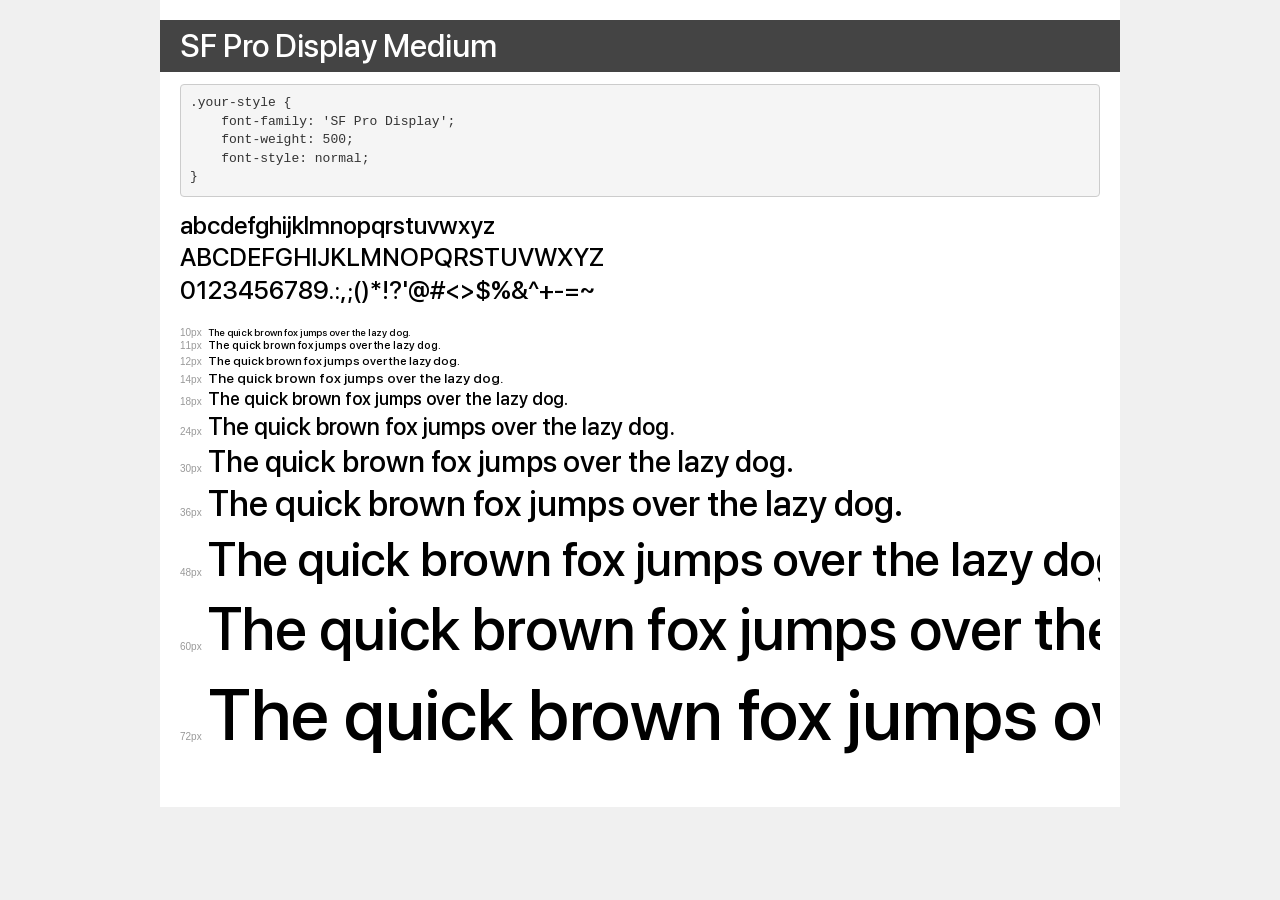
<file: transfonter.org-20220814-065238/demo.html>
<!DOCTYPE html>
<html lang="en">
<head>
    <meta charset="utf-8">
    <meta http-equiv="X-UA-Compatible" content="IE=edge">
    <meta name="viewport" content="width=device-width, initial-scale=1">
    <meta name="robots" content="noindex, noarchive">
    <meta name="format-detection" content="telephone=no">
    <title>Transfonter demo</title>
    <link href="stylesheet.css" rel="stylesheet">
    <style>
        /*
        http://meyerweb.com/eric/tools/css/reset/
        v2.0 | 20110126
        License: none (public domain)
        */
        html, body, div, span, applet, object, iframe,
        h1, h2, h3, h4, h5, h6, p, blockquote, pre,
        a, abbr, acronym, address, big, cite, code,
        del, dfn, em, img, ins, kbd, q, s, samp,
        small, strike, strong, sub, sup, tt, var,
        b, u, i, center,
        dl, dt, dd, ol, ul, li,
        fieldset, form, label, legend,
        table, caption, tbody, tfoot, thead, tr, th, td,
        article, aside, canvas, details, embed,
        figure, figcaption, footer, header, hgroup,
        menu, nav, output, ruby, section, summary,
        time, mark, audio, video {
            margin: 0;
            padding: 0;
            border: 0;
            font-size: 100%;
            font: inherit;
            vertical-align: baseline;
        }
        /* HTML5 display-role reset for older browsers */
        article, aside, details, figcaption, figure,
        footer, header, hgroup, menu, nav, section {
            display: block;
        }
        body {
            line-height: 1;
        }
        ol, ul {
            list-style: none;
        }
        blockquote, q {
            quotes: none;
        }
        blockquote:before, blockquote:after,
        q:before, q:after {
            content: '';
            content: none;
        }
        table {
            border-collapse: collapse;
            border-spacing: 0;
        }
        /* demo styles */
        body {
            background: #f0f0f0;
            color: #000;
        }
        .page {
            background: #fff;
            width: 920px;
            margin: 0 auto;
            padding: 20px 20px 0 20px;
            overflow: hidden;
        }
        .font-container {
            overflow-x: auto;
            overflow-y: hidden;
            margin-bottom: 40px;
            line-height: 1.3;
            white-space: nowrap;
            padding-bottom: 5px;
        }
        h1 {
            position: relative;
            background: #444;
            font-size: 32px;
            color: #fff;
            padding: 10px 20px;
            margin: 0 -20px 12px -20px;
        }
        .letters {
            font-size: 25px;
            margin-bottom: 20px;
        }
        .s10:before {
            content: '10px';
        }
        .s11:before {
            content: '11px';
        }
        .s12:before {
            content: '12px';
        }
        .s14:before {
            content: '14px';
        }
        .s18:before {
            content: '18px';
        }
        .s24:before {
            content: '24px';
        }
        .s30:before {
            content: '30px';
        }
        .s36:before {
            content: '36px';
        }
        .s48:before {
            content: '48px';
        }
        .s60:before {
            content: '60px';
        }
        .s72:before {
            content: '72px';
        }
        .s10:before, .s11:before, .s12:before, .s14:before,
        .s18:before, .s24:before, .s30:before, .s36:before,
        .s48:before, .s60:before, .s72:before {
            font-family: Arial, sans-serif;
            font-size: 10px;
            font-weight: normal;
            font-style: normal;
            color: #999;
            padding-right: 6px;
        }
        pre {
            display: block;
            padding: 9px;
            margin: 0 0 12px;
            font-family: Monaco, Menlo, Consolas, "Courier New", monospace;
            font-size: 13px;
            line-height: 1.428571429;
            color: #333;
            font-weight: normal;
            font-style: normal;
            background-color: #f5f5f5;
            border: 1px solid #ccc;
            overflow-x: auto;
            border-radius: 4px;
        }
        /* responsive */
        @media (max-width: 959px) {
            .page {
                width: auto;
                margin: 0;
            }
        }
    </style>
</head>
<body>
<div class="page">
    <div class="demo">
        <h1 style="font-family: 'SF Pro Display'; font-weight: 500; font-style: normal;">SF Pro Display Medium</h1>
        <pre title="Usage">.your-style {
    font-family: 'SF Pro Display';
    font-weight: 500;
    font-style: normal;
}</pre>
        <div class="font-container" style="font-family: 'SF Pro Display'; font-weight: 500; font-style: normal;">
            <p class="letters">
                abcdefghijklmnopqrstuvwxyz<br>
ABCDEFGHIJKLMNOPQRSTUVWXYZ<br>
                0123456789.:,;()*!?'@#&lt;&gt;$%&^+-=~
            </p>
            <p class="s10" style="font-size: 10px;">The quick brown fox jumps over the lazy dog.</p>
            <p class="s11" style="font-size: 11px;">The quick brown fox jumps over the lazy dog.</p>
            <p class="s12" style="font-size: 12px;">The quick brown fox jumps over the lazy dog.</p>
            <p class="s14" style="font-size: 14px;">The quick brown fox jumps over the lazy dog.</p>
            <p class="s18" style="font-size: 18px;">The quick brown fox jumps over the lazy dog.</p>
            <p class="s24" style="font-size: 24px;">The quick brown fox jumps over the lazy dog.</p>
            <p class="s30" style="font-size: 30px;">The quick brown fox jumps over the lazy dog.</p>
            <p class="s36" style="font-size: 36px;">The quick brown fox jumps over the lazy dog.</p>
            <p class="s48" style="font-size: 48px;">The quick brown fox jumps over the lazy dog.</p>
            <p class="s60" style="font-size: 60px;">The quick brown fox jumps over the lazy dog.</p>
            <p class="s72" style="font-size: 72px;">The quick brown fox jumps over the lazy dog.</p>
        </div>
    </div>

</div>
</body>
</html>
</file>
<file: transfonter.org-20220814-065238/stylesheet.css>
@font-face {
    font-family: 'SF Pro Display';
    src: url('[data-uri]') format('woff2'),
        url('[data-uri]') format('woff'),
        url('SFProDisplay-Medium.ttf') format('truetype');
    font-weight: 500;
    font-style: normal;
    font-display: swap;
}
</file>
